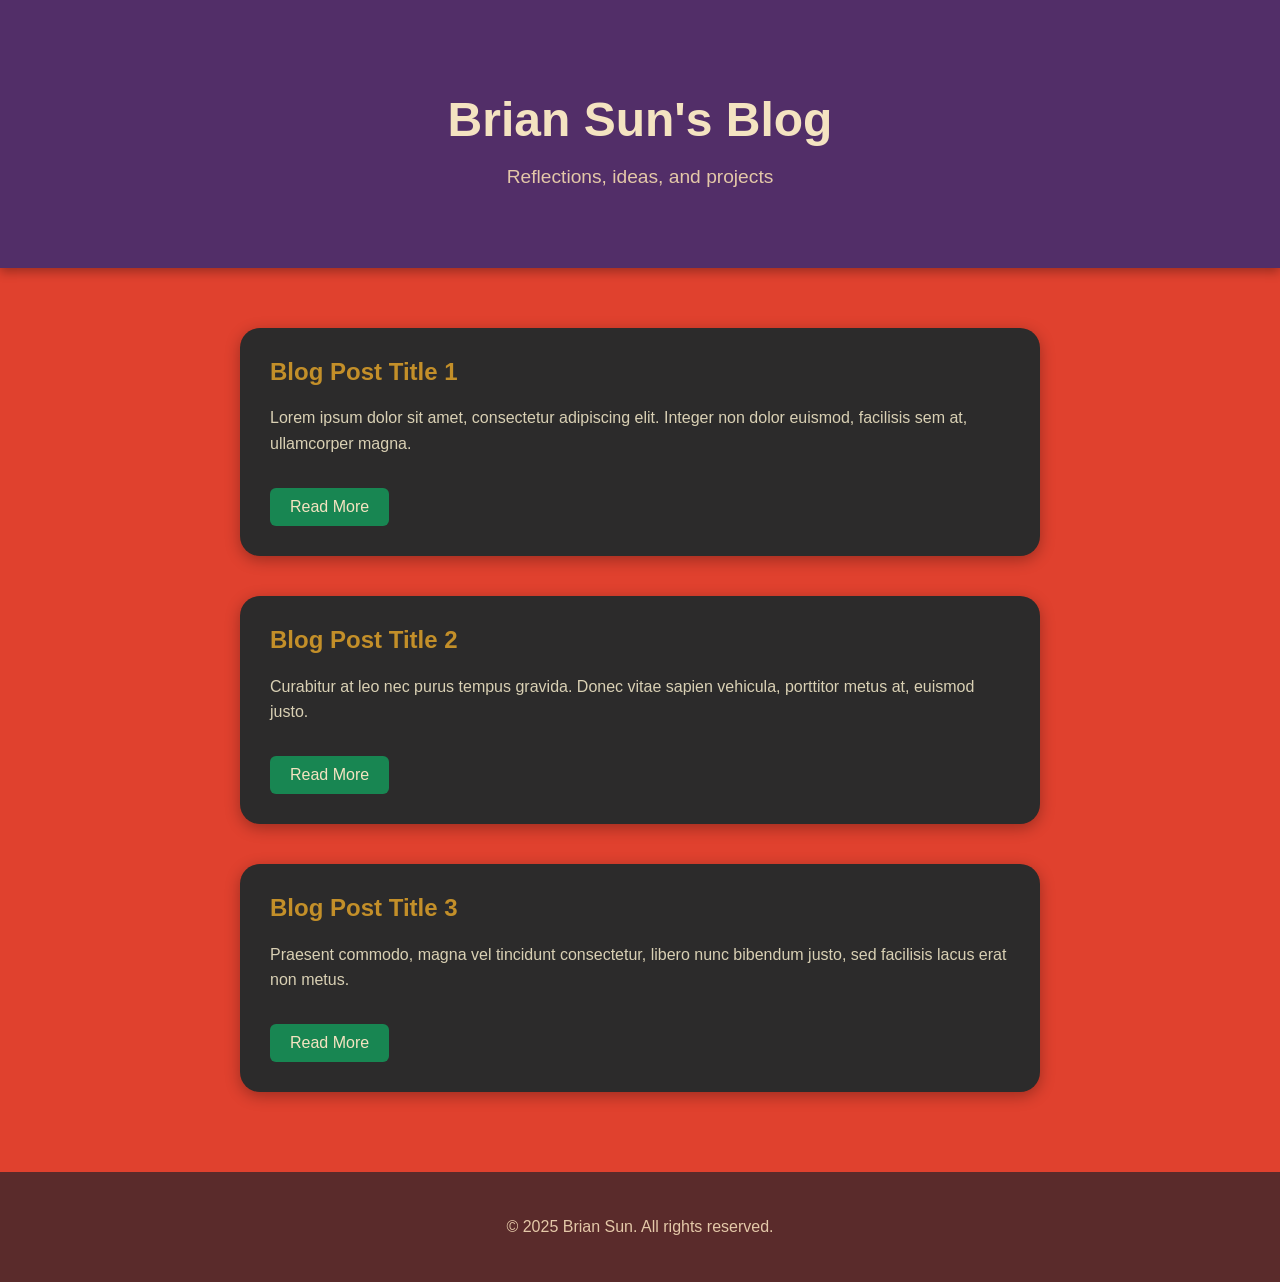
<file: oldindex.html>
<!DOCTYPE html>
<html lang="en">
<head>
  <meta charset="UTF-8">
  <meta name="viewport" content="width=device-width, initial-scale=1.0">
  <title>Brian Sun's Blog</title>
  <style>
    body {
      margin: 0;
      font-family: 'Segoe UI', Tahoma, Geneva, Verdana, sans-serif;
      background-color: #e0412e; /* warm red base */
      color: #f4e3c1; /* cream text */
    }

    header {
      background-color: #522e68; /* deep purple */
      text-align: center;
      padding: 60px 20px;
      box-shadow: 0 4px 10px rgba(0,0,0,0.3);
    }

    header h1 {
      font-size: 3em;
      margin-bottom: 10px;
      color: #f4e3c1;
    }

    header p {
      color: #e4c8a8;
      font-size: 1.2em;
    }

    main {
      max-width: 800px;
      margin: 60px auto;
      padding: 0 20px;
    }

    .post {
      background-color: #2c2b2b; /* near-black */
      border-radius: 20px;
      padding: 30px;
      margin-bottom: 40px;
      box-shadow: 0 4px 15px rgba(0,0,0,0.3);
      transition: transform 0.3s ease, box-shadow 0.3s ease;
    }

    .post:hover {
      transform: translateY(-5px);
      box-shadow: 0 8px 20px rgba(0,0,0,0.4);
    }

    .post h2 {
      color: #c38f29; /* gold tone */
      margin-top: 0;
    }

    .post p {
      color: #d9d0b4;
      line-height: 1.6;
    }

    .btn {
      display: inline-block;
      background-color: #188652; /* green accent */
      color: #f4e3c1;
      padding: 10px 20px;
      border-radius: 6px;
      text-decoration: none;
      margin-top: 15px;
      transition: background-color 0.3s ease;
    }

    .btn:hover {
      background-color: #136a42;
    }

    footer {
      text-align: center;
      padding: 30px;
      background-color: #5a2b2b; /* deep red-brown */
      color: #e4c8a8;
      margin-top: 80px;
    }
  </style>
</head>
<body>
  <header>
    <h1>Brian Sun's Blog</h1>
    <p>Reflections, ideas, and projects</p>
  </header>

  <main>
    <section class="post">
      <h2>Blog Post Title 1</h2>
      <p>Lorem ipsum dolor sit amet, consectetur adipiscing elit. Integer non dolor euismod, facilisis sem at, ullamcorper magna.</p>
      <a href="#" class="btn">Read More</a>
    </section>

    <section class="post">
      <h2>Blog Post Title 2</h2>
      <p>Curabitur at leo nec purus tempus gravida. Donec vitae sapien vehicula, porttitor metus at, euismod justo.</p>
      <a href="#" class="btn">Read More</a>
    </section>

    <section class="post">
      <h2>Blog Post Title 3</h2>
      <p>Praesent commodo, magna vel tincidunt consectetur, libero nunc bibendum justo, sed facilisis lacus erat non metus.</p>
      <a href="#" class="btn">Read More</a>
    </section>
  </main>

  <footer>
    <p>© 2025 Brian Sun. All rights reserved.</p>
  </footer>
</body>
</html>
</file>
